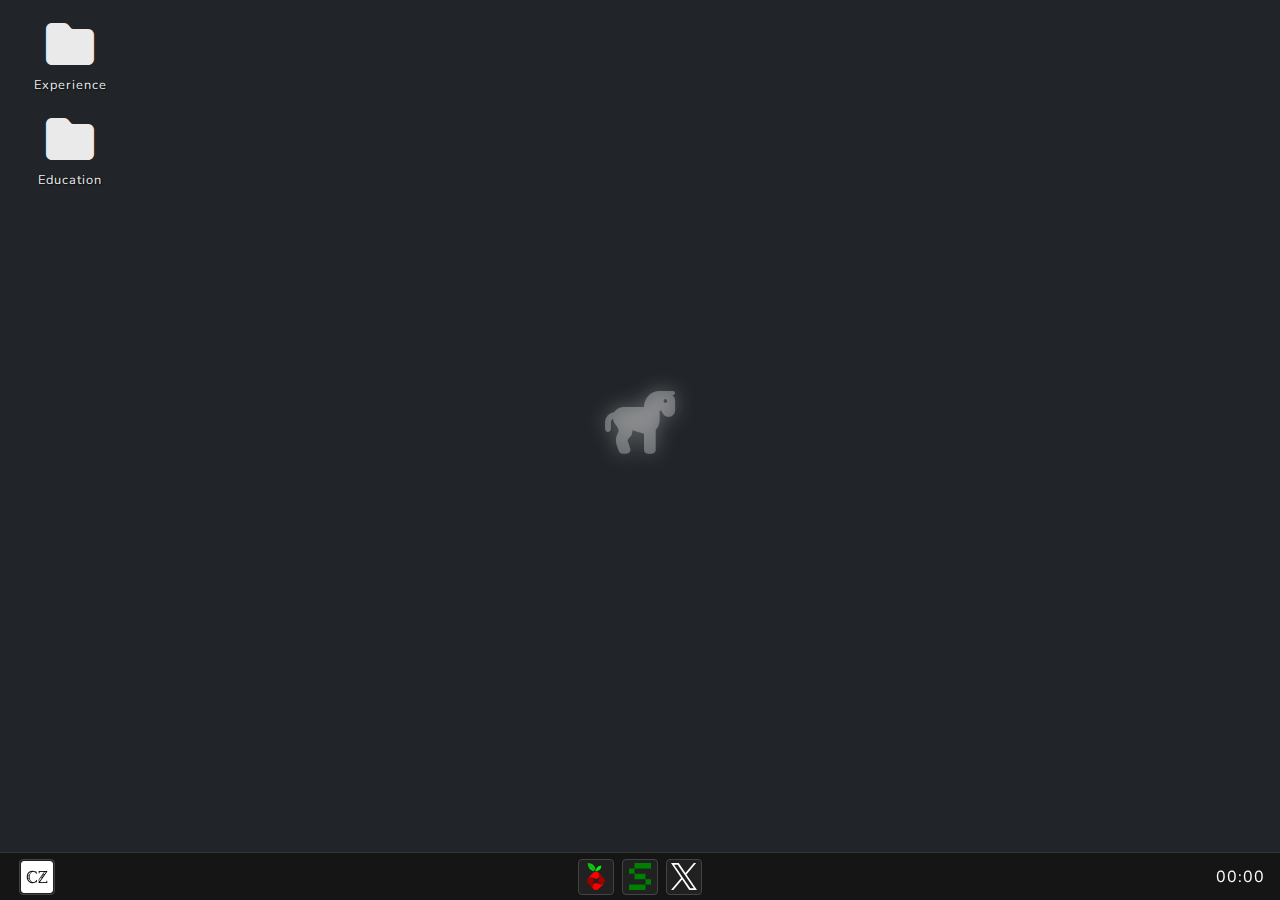
<file: cyber.html>
<!DOCTYPE html>
<html lang="en">
    <head>
        <meta charset="utf-8"/>
        <meta name="viewport" content="width=device-width, initial-scale=1, shrink-to-fit=no, maximum-scale=1.0, user-scalable=no" />
        <meta name="description" content="Charles Zhao | Cybersecurity" />

        <title>HAKERMANE</title>

        <link rel="apple-touch-icon" sizes="180x180" href="/apple-touch-icon.png">
        <link rel="icon" type="image/png" sizes="32x32" href="/favicon-32x32.png">
        <link rel="icon" type="image/png" sizes="16x16" href="/favicon-16x16.png">
        <link rel="manifest" href="/site.webmanifest">

        <link rel="stylesheet" href="https://cdnjs.cloudflare.com/ajax/libs/font-awesome/6.4.2/css/all.min.css">

        <link href="https://fonts.googleapis.com/css?family=Varela+Round|Nunito:400,700&display=swap" rel="stylesheet" />


        <link href="css/styles.css" rel="stylesheet">
        <link href="css/custom.css" rel="stylesheet">
    </head>
   
    <body class="cyber"> 
        <h1 class="visually-hidden">Charles Zhao | Information Technology, Networking, and Cybersecurity Projects Portfolio</h1>
        <main class="desktop-env">
            <div class="desktop-wallpaper">
                <i class="fa-solid fa-horse"></i>
            </div>
            <div class="icon-layer">
                <div class = "desktop-icon" onclick="toggleWindow('exp-window')">
                    <i class ="fa-solid fa-folder fa-3x"></i>
                    <span>Experience</span>
                </div>

                <div class = "desktop-icon" onclick="toggleWindow('edu-window')">
                    <i class="fa-solid fa-folder fa-3x"></i>
                    <span>Education</span>
                </div>
            </div>

            <div id="exp-window" class="window-popup" style="display: none;">
                <div class="window-header">
                    <div class="window-left">
                        <i class="fa-solid fa-folder"></i>
                        <span>Experience</span>
                    </div>
                    <button onclick="toggleWindow('exp-window')">x</button>
                </div>
                <div class="window-body folder-view">
                    <a href="assets/zcharles-resume.pdf" target="_blank" class="file-link">
                        <div class="file-wrapper">
                            <i class="fa-solid fa-file"></i>
                            <span>Resume</span>
                        </div>
                    </a>
                </div>
            </div>

            <div id="edu-window" class="window-popup" style="display: none;">
                <div class="window-header">
                    <div class="window-left">
                        <i class="fa-solid fa-folder"></i>
                        <span>Education</span>
                    </div>
                    <button onclick="toggleWindow('edu-window')">x</button>
                </div>
                <div class="window-body folder-view">
                    <a href="assets/bachelors-diploma.pdf" target="_blank" class="file-link">
                        <div class="file-wrapper">
                            <i class="fa-solid fa-file"></i>
                            <span>B.S. '24</span>
                        </div>
                    </a>

                    <a href="assets/masters-diploma.pdf" target="_blank" class="file-link">
                        <div class="file-wrapper">
                            <i class="fa-solid fa-file"></i>
                            <span>M.Eng. '25</span>
                        </div>
                    </a>

                    <a href="assets/zcharles-official-transcript.pdf" target="_blank" class="file-link">
                        <div class="file-wrapper">
                            <i class="fa-solid fa-file"></i>
                            <span>Transcript</span>
                        </div>
                    </a>
                </div>
            </div>

            <div id="start-menu" class="start-menu-popup" style="display: none;">
                    <div class="start-menu-links">
                        <a href="index.html" class="menu-item">
                            <i class="fa-solid fa-house"></i> Return to Home Page 
                        </a>
                    </div>
            </div>

            <div id="cybertwit-window" class="window-popup" style="display: none;">
                <div class="window-header">
                    <div class="header-left">
                        <img src="/assets/img/x.png" class="header-icon">
                        <span>Daily Cybersecurity News</span>
                    </div>
                    <button onclick="toggleWindow('cybertwit-window')">x</button>
                </div>
                <div class="window-body">
                    <img src="/assets/svg/xwhite.svg" alt="CyberTwitDaily" class="cybertwit-preview">
        
                    <p class="project-desc">
                        An X feed aggregating the latest cybersecurity news, research, and exploits from top infosec sources.
                    </p>
        
                    <div class="project-links">
                        <a href="https://x.com/CyberTwitDaily" target="_blank" class="github-link">
                            <img src="/assets/img/x.png" alt="X">
                            <span>CyberTwitDaily</span>
                        </a>
                    </div>

                </div>
            </div>

            <div id="pi-hole-window" class="window-popup" style="display: none;">
                <div class="window-header">
                    <div class="header-left">
                        <img src="/assets/svg/pi-hole.svg" class="header-icon">
                        <span>Pi-hole Network Adblocker</span>
                    </div>
                    <button onclick="toggleWindow('pi-hole-window')">x</button>
                </div>
                <div class="window-body">
                    <img src="assets/img/pi-hole-shark-invis.webp" alt="Pi-hole Project" class="project-preview">
        
                    <p class="project-desc">
                        A DNS sinkhole configured on a Raspberry Pi to block and monitor DNS traffic.
                    </p>
        
                    <div class="project-links">
                        <a href="https://github.com/ChamberZ1/pihole-network-adblocker" target="_blank" class="github-link">
                            GitHub
                        </a>
                    </div>

                </div>
            </div>

            <div id="sliver-window" class="window-popup" style="display: none;">
                <div class="window-header">
                    <div class="header-left">
                        <img src="/assets/svg/s.svg" class="header-icon">
                        <span>Sliver C2</span>
                    </div>
                    <button onclick="toggleWindow('sliver-window')">x</button>
                </div>
                <div class="window-body">
                    <img src="assets/img/sliver.webp" alt="Sliver C2 Framework" class="project-preview">
        
                    <p class="project-desc">
                        A custom C++ stager built to deliver a Sliver C2 implant while evading Microsoft Defender Antivirus.
                    </p>
                    
                    <div class="project-links">
                        <a href="https://github.com/ChamberZ1/sliver" target="_blank" class="github-link">
                            GitHub
                        </a>
                    </div>
                </div>
            </div>

            <nav class="taskbar">
                <div class="start-btn app-icon-container" onclick="toggleWindow('start-menu')">
                    <img src="favicon-32x32.png" alt="Start" class="app-img">                
                </div>
                
                <div class="taskbar-apps">
                    <div class="app-icon-container" title="Pi-hole" onclick="toggleWindow('pi-hole-window')">
                        <img src="/assets/svg/pi-hole.svg" class="app-icon" title="Pi-hole">
                    </div>
                    <div class="app-icon-container" title="AV-Evasion" onclick="toggleWindow('sliver-window')">
                        <img src="/assets/svg/s.svg" class="app-icon" title="AV-Evasion">
                    </div>
                    <div class="app-icon-container" title="CyberTwit" onclick="toggleWindow('cybertwit-window')">
                        <img src="/assets/svg/xwhite.svg" class="app-icon" title="CyberTwit">
                    </div>
                </div>

                <div class="taskbar-time" id="real-time">00:00</div>
            </nav>
        </main>
        <script src="js/scripts.js"></script>
    </body>
</html>
</file>
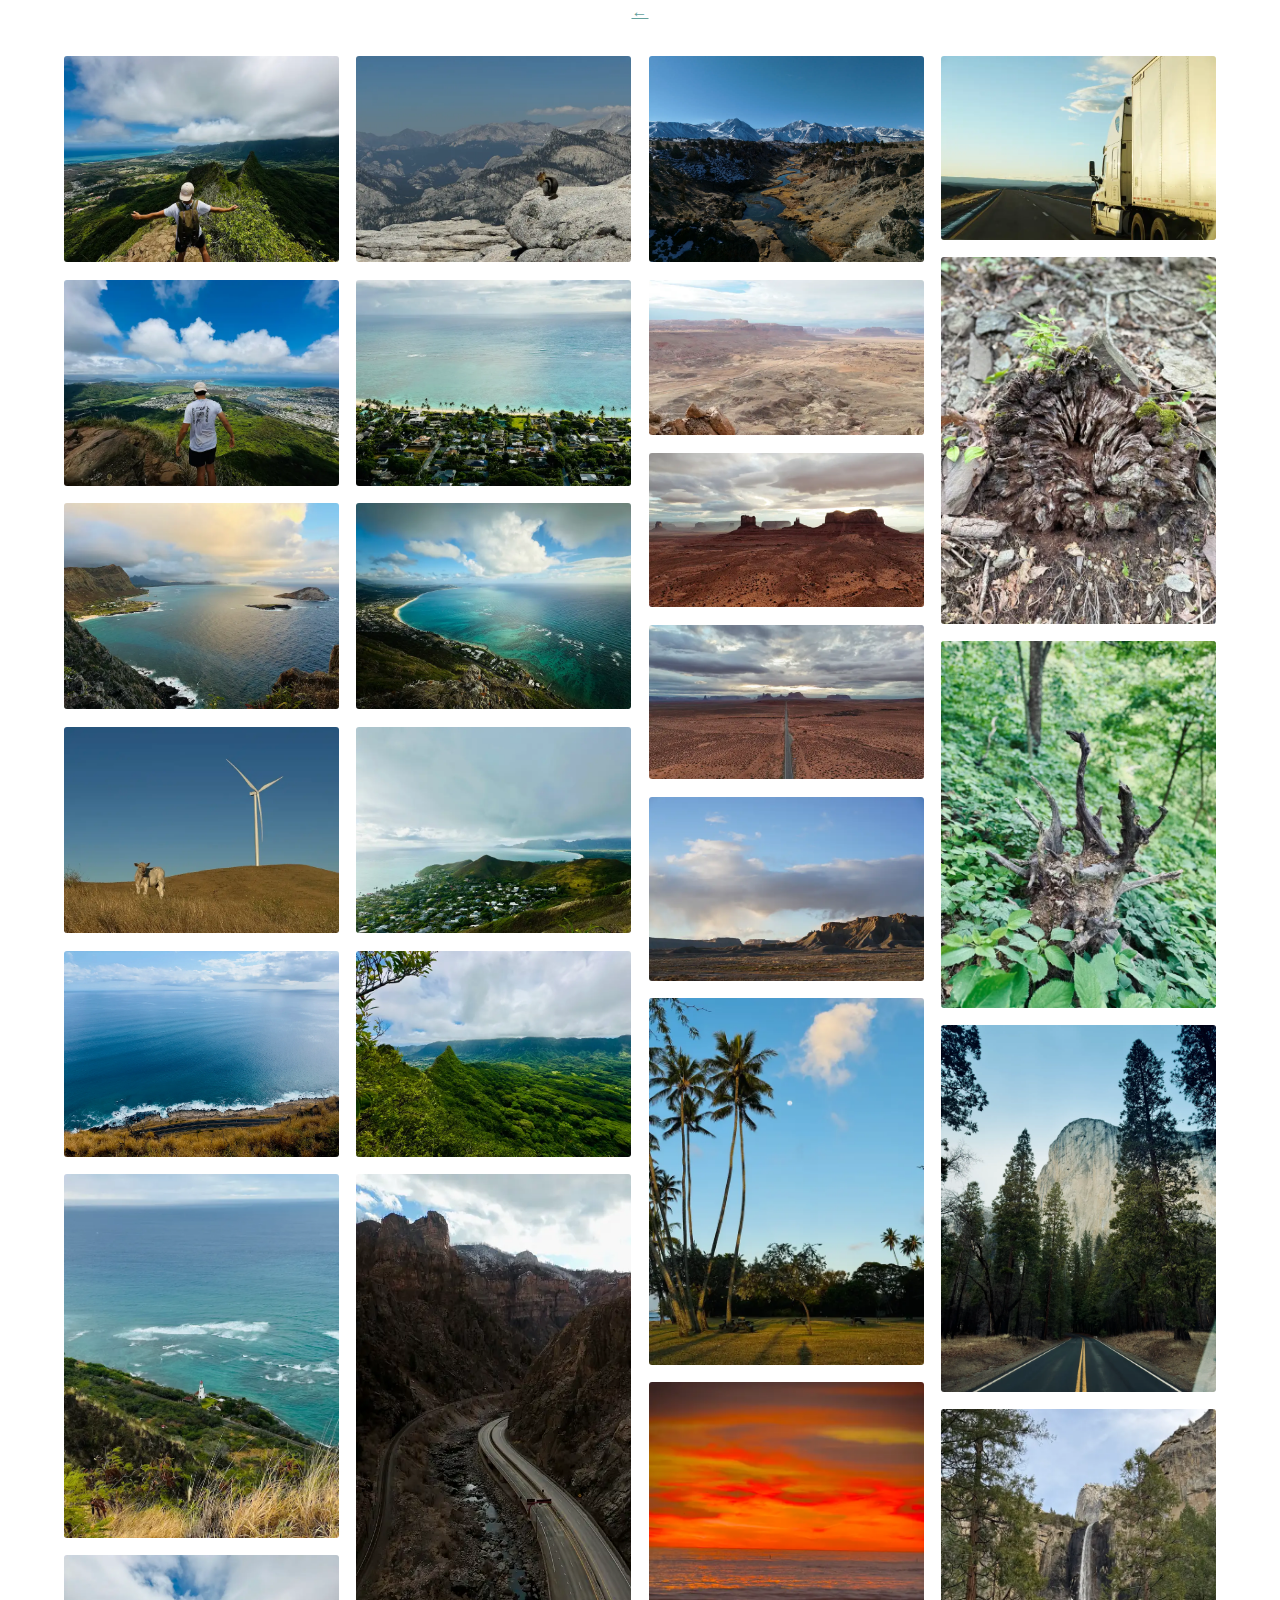
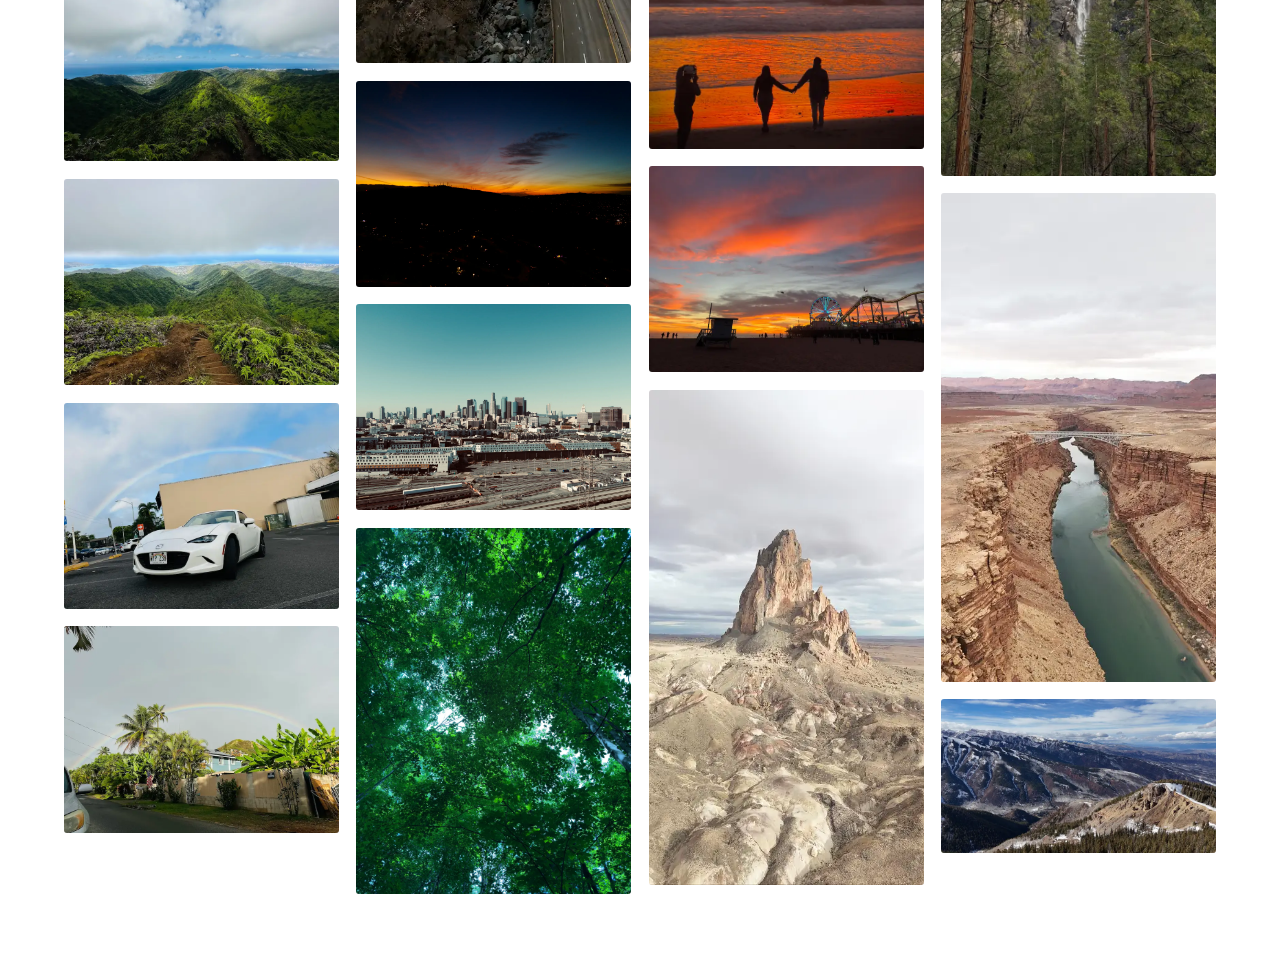
<file: photography.html>
<!DOCTYPE html>
<html lang="en">
    <head>
        <meta charset="utf-8" />
        <meta name="viewport" content="width=device-width, initial-scale=1, shrink-to-fit=no" />
        <meta name="description" content="Charles Zhao | Photo Gallery" />
        <title>CHEESE</title>

        <meta property="og:title" content="Photography | Charles Zhao" />
        <meta property="og:description" content="Photo gallery by Charles Zhao" />
        <meta property="og:type" content="website" />
        <meta property="og:url" content="https://zcharles.com/photography" />
        <meta property="og:image" content="https://zcharles.com/android-chrome-512x512.png" />
        <link rel="canonical" href="https://zcharles.com/photography" />

        <meta http-equiv="Content-Security-Policy" content="default-src 'none'; style-src 'self' https://fonts.googleapis.com; script-src 'self'; img-src 'self'; font-src https://fonts.gstatic.com; manifest-src 'self'; base-uri 'self'; form-action 'none'; frame-ancestors 'none';">

        <link rel="apple-touch-icon" sizes="180x180" href="/apple-touch-icon.png">
        <link rel="icon" type="image/png" sizes="32x32" href="/favicon-32x32.png">
        <link rel="icon" type="image/png" sizes="16x16" href="/favicon-16x16.png">
        <link rel="manifest" href="/site.webmanifest">

        <link href="https://fonts.googleapis.com/css2?family=Varela+Round&family=Nunito:wght@400;700&display=swap" rel="stylesheet" />
        <link href="css/styles.css" rel="stylesheet">
        <link href="css/custom.css" rel="stylesheet">
    </head>

    <body class="photography">
        <h1 class="visually-hidden">Charles Zhao | Photo Gallery</h1>
        <a href="index.html" class="back-btn" aria-label="Back to home">&#8592;</a>
        <main>
            <div class="wrapper">
                <div class="masonry-grid">
                    <div class="masonry-item">
                        <img src="assets/img/three-peaks-view-800px.webp"
                            data-full="assets/img/three-peaks-view-2000px.webp"
                            alt="Mt. Olomana Trail (Three Peaks)">
                    </div>
                    <div class="masonry-item">
                        <img src="assets/img/mt-olomana-trail-view-800px.webp"
                            data-full="assets/img/mt-olomana-trail-view-2000px.webp"
                            alt="Mt. Olomana Trail (Three Peaks)">
                    </div>
                    <div class="masonry-item">
                        <img src="assets/img/cliff-sea-800px.webp"
                            data-full="assets/img/cliff-sea-2000px.webp"
                            alt="Makapu'u Lighthouse View">
                    </div>
                    <div class="masonry-item">
                        <img src="assets/img/cow-in-field-800px.webp"
                            data-full="assets/img/cow-in-field-2000px.webp"
                            alt="Livermore Cow">
                    </div>
                    <div class="masonry-item">
                        <img src="assets/img/hw-sea-view-800px.webp"
                            data-full="assets/img/hw-sea-view-2000px.webp"
                            alt="From Pink Pillbox"
                            loading="lazy">
                    </div>
                    <div class="masonry-item">
                        <img src="assets/img/lh-sea-800px.webp"
                            data-full="assets/img/lh-sea-2000px.webp"
                            alt="From Diamondhead"
                            loading="lazy">
                    </div>
                    <div class="masonry-item">
                        <img src="assets/img/mtn-ridges1-800px.webp"
                            data-full="assets/img/mtn-ridges1-2000px.webp"
                            alt="Wiliwilinui Ridge"
                            loading="lazy">
                    </div>
                    <div class="masonry-item">
                        <img src="assets/img/mtn-ridges-w-stair-800px.webp"
                            data-full="assets/img/mtn-ridges-w-stair-2000px.webp"
                            alt="Wiliwilinui Ridge with Stairway"
                            loading="lazy">
                    </div>
                    <div class="masonry-item">
                        <img src="assets/img/rb-car-800px.webp"
                            data-full="assets/img/rb-car-2000px.webp"
                            alt="Car Under Rainbow"
                            loading="lazy">
                    </div>
                    <div class="masonry-item">
                        <img src="assets/img/rb-over-haus-800px.webp"
                            data-full="assets/img/rb-over-haus-2000px.webp"
                            alt="House Under Rainbow"
                            loading="lazy">
                    </div>
                    <div class="masonry-item">
                        <img src="assets/img/squir-in-yose-800px.webp"
                            data-full="assets/img/squir-in-yose-2000px.webp"
                            alt="Squirrel in Yosemite"
                            loading="lazy">
                    </div>
                    <div class="masonry-item">
                        <img src="assets/img/view-haus-sea-800px.webp"
                            data-full="assets/img/view-haus-sea-2000px.webp"
                            alt="Lanikai Pillbox View"
                            loading="lazy">
                    </div>
                    <div class="masonry-item">
                        <img src="assets/img/water-800px.webp"
                            data-full="assets/img/water-2000px.webp"
                            alt="Waimanalo Beach"
                            loading="lazy">
                    </div>
                    <div class="masonry-item">
                        <img src="assets/img/hi-hill-sea-800px.webp"
                            data-full="assets/img/hi-hill-sea-2000px.webp"
                            alt="A Pillbox Trail View"
                            loading="lazy">
                    </div>
                    <div class="masonry-item">
                        <img src="assets/img/hi-mtn-rdges-800px.webp"
                            data-full="assets/img/hi-mtn-rdges-2000px.webp"
                            alt="Three Peaks"
                            loading="lazy">
                    </div>
                    <div class="masonry-item">
                        <img src="assets/img/glenwood-canyon-800px.webp"
                            data-full="assets/img/glenwood-canyon-2000px.webp"
                            alt="Glenwood Canyon"
                            loading="lazy">
                    </div>
                    <div class="masonry-item">
                        <img src="assets/img/dusk-mtn-darker-800px.webp"
                            data-full="assets/img/dusk-mtn-darker-2000px.webp"
                            alt="Dusk and Mountain Silhouette"
                            loading="lazy">
                    </div>
                    <div class="masonry-item">
                        <img src="assets/img/LA-800px.webp"
                            data-full="assets/img/LA-2000px.webp"
                            alt="Los Angeles"
                            loading="lazy">
                    </div>
                    <div class="masonry-item">
                        <img src="assets/img/leaves-800px.webp"
                            data-full="assets/img/leaves-2000px.webp"
                            alt="Tree Leaves"
                            loading="lazy">
                    </div>
                    <div class="masonry-item">
                        <img src="assets/img/ml-hot-springs-800px.webp"
                            data-full="assets/img/ml-hot-springs-2000px.webp"
                            alt="Mammoth Lakes Hot Springs"
                            loading="lazy">
                    </div>
                    <div class="masonry-item">
                        <img src="assets/img/mnmt-vlly-entry-rd-800px.webp"
                            data-full="assets/img/mnmt-vlly-entry-rd-2000px.webp"
                            alt="Aerial View of a Road into Monument Valley"
                            loading="lazy">
                    </div>
                    <div class="masonry-item">
                        <img src="assets/img/monument-valley-800px.webp"
                            data-full="assets/img/monument-valley-2000px.webp"
                            alt="Monument Valley Outside View"
                            loading="lazy">
                    </div>
                    <div class="masonry-item">
                        <img src="assets/img/monument-valley-w-road-800px.webp"
                            data-full="assets/img/monument-valley-w-road-2000px.webp"
                            alt="Monument Valley with Road Down the Middle"
                            loading="lazy">
                    </div>
                    <div class="masonry-item">
                        <img src="assets/img/mtns-open-rd-800px.webp"
                            data-full="assets/img/mtns-open-rd-2000px.webp"
                            alt="Photo of Rock Formations Side of Highway"
                            loading="lazy">
                    </div>
                    <div class="masonry-item">
                        <img src="assets/img/palm-tree-800px.webp"
                            data-full="assets/img/palm-tree-2000px.webp"
                            alt="Palm Trees and Moon"
                            loading="lazy">
                    </div>
                    <div class="masonry-item">
                        <img src="assets/img/photgrapher-of-photographer-800px.webp"
                            data-full="assets/img/photgrapher-of-photographer-2000px.webp"
                            alt="Photo of Photographer Taking a Photo"
                            loading="lazy">
                    </div>
                    <div class="masonry-item">
                        <img src="assets/img/santa-monica-pier-800px.webp"
                            data-full="assets/img/santa-monica-pier-2000px.webp"
                            alt="Santa Monica Pier Sunset"
                            loading="lazy">
                    </div>
                    <div class="masonry-item">
                        <img src="assets/img/stone-tower-800px.webp"
                            data-full="assets/img/stone-tower-2000px.webp"
                            alt="Stone Formation"
                            loading="lazy">
                    </div>
                    <div class="masonry-item">
                        <img src="assets/img/truck-800px.webp"
                            data-full="assets/img/truck-og.webp"
                            alt="Truck"
                            loading="lazy">
                    </div>
                    <div class="masonry-item">
                        <img src="assets/img/weird-wood-800px.webp"
                            data-full="assets/img/weird-wood-2000px.webp"
                            alt="Interesting Wood"
                            loading="lazy">
                    </div>
                    <div class="masonry-item">
                        <img src="assets/img/weird-wood-2-800px.webp"
                            data-full="assets/img/weird-wood-2-2000px.webp"
                            alt="Interesting Wood (2)"
                            loading="lazy">
                    </div>
                    <div class="masonry-item">
                        <img src="assets/img/yose-view-in-car-800px.webp"
                            data-full="assets/img/yose-view-in-car-2000px.webp"
                            alt="Yosemite Picture Taken From Car"
                            loading="lazy">
                    </div>
                    <div class="masonry-item">
                        <img src="assets/img/yose-waterfall-trees-800px.webp"
                            data-full="assets/img/yose-waterfall-trees-2000px.webp"
                            alt="Yosemite Waterfall"
                            loading="lazy">
                    </div>
                    <div class="masonry-item">
                        <img src="assets/img/bridge-800px.webp"
                            data-full="assets/img/bridge-2000px.webp"
                            alt="Navajo Bridge"
                            loading="lazy">
                    </div>
                    <div class="masonry-item">
                        <img src="assets/img/aspen-800px.webp"
                            data-full="assets/img/aspen-og.webp"
                            alt="Aspen Mountains"
                            loading="lazy">
                    </div>
                    </div>
            </div>
        </main>

        <div id="photoModal" class="modal-overlay">
            <button type="button" class="prev-button" id="modalPrevBtn" aria-label="Previous image">&#10094;</button>
            <button type="button" class="next-button" id="modalNextBtn" aria-label="Next image">&#10095;</button>

            <img class="modal-content" id="fullImage" alt="Expanded photograph">
        </div>


        <footer class="footer">Copyright &copy; Charles Zhao 2026</footer>

        <script src="js/scripts.js"></script>
    </body>
</html>
</file>
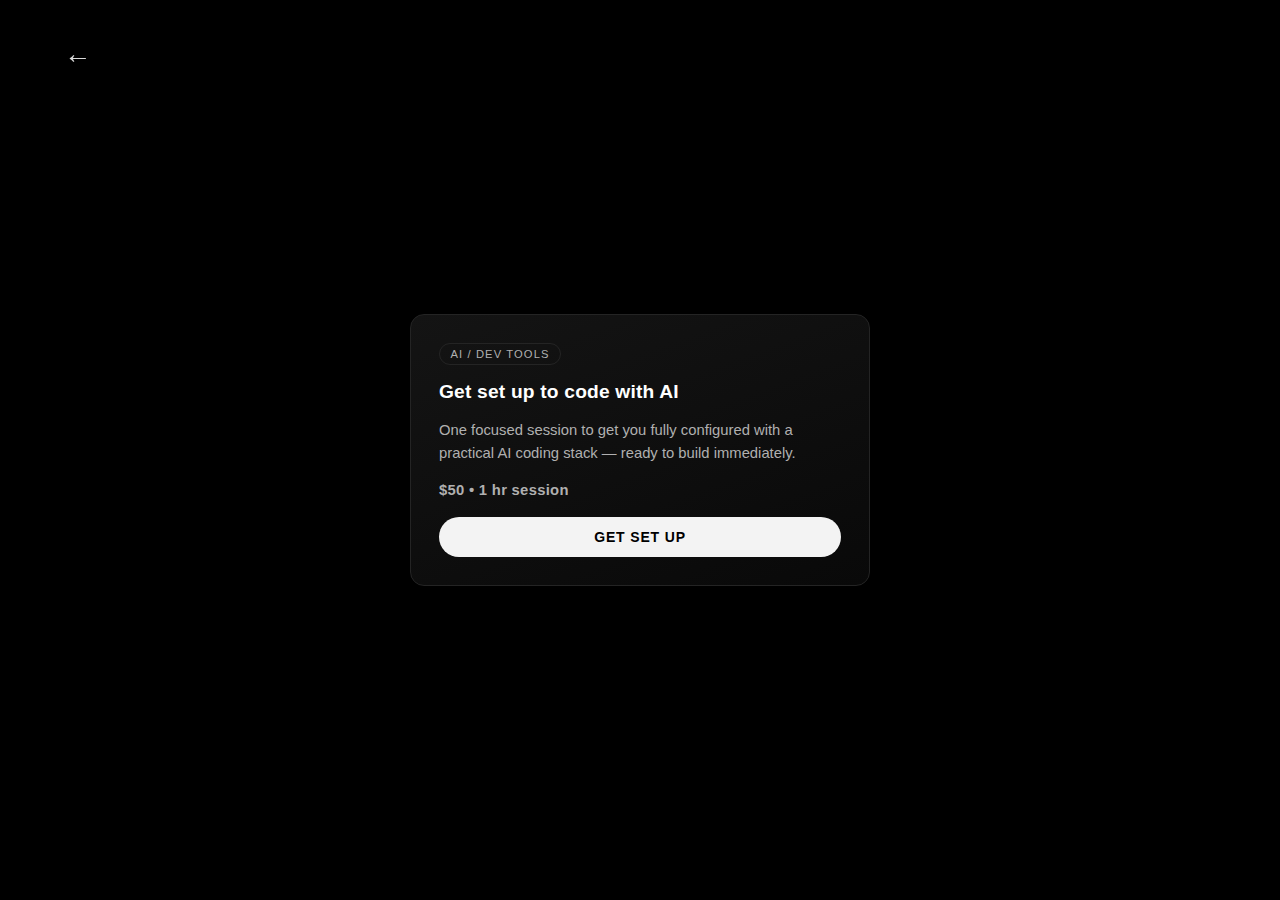
<file: services.html>
<!DOCTYPE html>
<html lang="en">
    <head>
        <meta charset="utf-8" />
        <meta name="viewport" content="width=device-width, initial-scale=1" />
        <meta name="description" content="Services | Charles Zhao" />
        <title>Services | Charles Zhao</title>

        <meta property="og:title" content="Services | Charles Zhao" />
        <meta property="og:description" content="Services by Charles Zhao" />
        <meta property="og:type" content="website" />
        <meta property="og:url" content="https://zcharles.com/services" />
        <meta property="og:image" content="https://zcharles.com/android-chrome-512x512.png" />
        <link rel="canonical" href="https://zcharles.com/services" />

        <meta http-equiv="Content-Security-Policy" content="default-src 'none'; style-src 'self'; img-src 'self'; manifest-src 'self'; base-uri 'self'; form-action 'none'; frame-ancestors 'none';">

        <link rel="apple-touch-icon" sizes="180x180" href="/apple-touch-icon.png">
        <link rel="icon" type="image/png" sizes="32x32" href="/favicon-32x32.png">
        <link rel="icon" type="image/png" sizes="16x16" href="/favicon-16x16.png">
        <link rel="manifest" href="/site.webmanifest">
        <link rel="stylesheet" href="css/services.css">
    </head>
    <body>
        <h1 class="visually-hidden">Charles Zhao | Services</h1>
        <a href="index.html" class="back-btn" aria-label="Back to home">&#8592;</a>

<main id="services-landing">
            <div class="services-shell">
<section class="services-grid" aria-label="Available services">
                    <article class="service-card">
                        <span class="service-tag">AI / Dev Tools</span>
                        <h2>Get set up to code with AI</h2>
                        <p>One focused session to get you fully configured with a practical AI coding stack — ready to build immediately.</p>
                        <p class="service-meta">$50 &bull; 1 hr session</p>
                        <a class="book-now" href="https://calendly.com/meet-zcharles/1-hour-session" target="_blank" rel="noopener noreferrer">Get Set Up</a>
                    </article>
                </section>
            </div>
        </main>
    </body>
</html>
</file>
<file: css/custom.css>
.visually-hidden {
  position: absolute;
  width: 1px;
  height: 1px;
  padding: 0;
  margin: -1px;
  overflow: hidden;
  clip: rect(0, 0, 0, 0);
  white-space: nowrap;
  border: 0;
}

body {
  min-height: 100vh;
  text-align: center;
  background-color: #000;
  color: #FFFFFF;
}

h1 {
    font-family: var(--bs-body-font-family);
    font-size: 1px;
    color: transparent;
}

/* =========================
   Centered page content
   ========================= */

.page-center {
  min-height: 100vh;
  display: flex;
  flex-direction: column;
  justify-content: center;
  align-items: center;
}

p {
  font-size: 1.25rem;
}

/* Force the top section (Masthead) to be a full screen */
header.masthead {
    min-height: 100vh !important;
    display: flex !important;
    flex-direction: column;
    justify-content: center; /* Centers the Cyber/Gallery buttons vertically */
}

.about-section {
    min-height: 100vh !important;  /* Force the About section to be its own full screen */
    display: flex !important;
    flex-direction: column;
    justify-content: center; /* Centers the About text vertically */
    padding-top: 0 !important; /* Removes any useless spacing */
    padding-bottom: 0 !important;
}

/* ===========================================
   Navbar overrides on default/large screens
   =========================================== */

/* Navbar link base color */
#mainNav .navbar-nav .nav-link {
  color: rgba(255, 255, 255, 0.85) !important;
}

/* Hover AND Active State */
#mainNav .navbar-nav .nav-link:hover,
#mainNav .navbar-nav .nav-link.active {
  color: rgba(255, 255, 255, 0.95) !important;
}
   

/* Make the teal underline/border on the active link white */
#mainNav.navbar-shrink .nav-link.active {
border-bottom: 0.25rem solid rgba(255,255,255,0.85) !important;
}

/* fixed button size */
.btn-fixed {
  min-width: 160px;   
}


/* Override masthead background */
.masthead {
  background: none !important;
  background-color: #000;
}


/* Frosted white glass navbar */
#mainNav.navbar-shrink {
  background-color: rgba(255, 255, 255, 0.12) !important;
  backdrop-filter: blur(12px);
  -webkit-backdrop-filter: blur(12px);

  border-bottom: 1px solid rgba(255, 255, 255, 0.25);
}

/* Override name color in navbar */
#mainNav .navbar-brand,
#mainNav .navbar-brand:hover,
#mainNav .navbar-brand:focus {
  color: rgba(255, 255, 255, 0.85) !important;
}

/* Reduce the overall height of the navbar */
#mainNav {
    padding-top: 0.5rem !important;    
    padding-bottom: 0.5rem !important;
}

/* Make my name smaller */
#mainNav .navbar-brand {
    font-size: 1rem !important;        
}

/* Make the links smaller */
#mainNav .nav-link {
    font-size: 0.8rem !important;      /* Smaller font for a cleaner look */
    padding: 0.5rem 1rem !important;   /* Reduces space between links */
}

@media (max-width: 991.98px) { 
    
    #mainNav {
        background-color: rgba(0, 0, 0, 0.8) !important; /* Translucent black */
        backdrop-filter: blur(12px); /* Adds a modern 'glass' effect */
    }
    
    /* Change the 'Menu' button border and text color. Menu button only shows up on smaller screens */
    #mainNav .navbar-toggler {
        color: #ffffff !important; /* Changes 'Menu' text to white */
        border-color: rgba(255, 255, 255, 0.5) !important; /* Changes border to faded white */
        font-size: 0.8rem; /* Adjust hambugga button size */
    }

    #mainNav .navbar-toggler-icon {
    /* Overrides the default teal hambergur icon with a white version */
        filter: invert(1) grayscale(100%) brightness(200%);
    }
    

    /* Keep the dropdown menu transparent as well */
    #mainNav .navbar-collapse {
        background-color: transparent !important;
        border: none !important;
    }

    /* Change link colors to white so they show up on the dark background */
    #mainNav .nav-link {
        color: rgba(255, 255, 255, 0.8) !important;
        padding: 1rem 0; /* Adds a bit of vertical space for thumb-tapping */
    }

    /* Show translucent background when the menu is toggled open */
    #mainNav:has(.navbar-collapse.show),
    #mainNav:has(.navbar-toggler:not(.collapsed)) {
        background-color: rgba(0, 0, 0, 0.8) !important;
        backdrop-filter: blur(12px);
    }

    /* Frosted white glass navbar */
    #mainNav.navbar-shrink {
        background-color: rgba(0, 0, 0, 0.8) !important;
        backdrop-filter: blur(12px);
        -webkit-backdrop-filter: blur(12px);

        border-bottom: 1px solid rgba(255, 255, 255, 0.25);
    }

    /* remove the underline/border on the active link for mobile */
    #mainNav.navbar-shrink .nav-link.active {
        border-bottom: none !important;
    }
    
}


/* =========================
   About Me Section
   ========================= */

.about-section p {
    width: 85%;
    max-width: 660px;
    margin-left: auto;
    margin-right: auto;
    font-size: 0.9rem;
}

footer.footer {
    font-size: 0.7rem !important; 
    padding-top: 1rem !important; 
    padding-bottom: 1rem !important;
}


/* ================================================================
   Styles for Photography.html
   ================================================================ */

body.photography {
  background-color: #FFFFFF;
}

body.photography .wrapper {
    min-height: 100vh;
    width: 90%;
    max-width: 1200px;
    margin: 0 auto;
    padding: 2rem 0;
}

body.photography .masonry-grid {
    column-count: 4;
    column-gap: 1.1rem;
}

@media (max-width: 1024px) {
    body.photography .masonry-grid {
        column-count: 3;
    }
}

@media (max-width: 820px) {
    body.photography .masonry-grid {
        column-count: 2;
    }
}

@media (max-width: 480px) {
    body.photography .masonry-grid {
        column-count: 1;
    }
}

body.photography .masonry-item {
    display: block;
    width: 100%;
    margin-bottom: 1.1rem; 
    break-inside: avoid; 
}

body.photography .masonry-item img {
    width: 100%;
    height: auto;
    border-radius: 3px;
    display: block;
    cursor: pointer; 
    transition: transform 0.3s ease, filter 0.3s ease; 
}

body.photography .masonry-item img:hover {
    transform: scale(1.02); 
    filter: brightness(1.1); 
}

.modal-overlay {
  display: none; 
  position: fixed;
  z-index: 9999; 
  left: 0;
  top: 0;
  width: 100%;
  height: 100%;
  background-color: rgba(0,0,0,0.9);
  justify-content: center;
  align-items: center;
  cursor: default;
}

.modal-content{
  object-fit: contain;
  width: auto;
  height: auto;
  max-width: 80vw;
  max-height: 90vh;
  cursor: zoom-in;

  transition: transform 0.1s ease-out;
  display: block;
}

.modal-content.is-zoomed {
    transform: scale(3);
    cursor: zoom-out;      
}

.prev-button, .next-button {
  position: fixed;
  top: 50%;
  transform: translateY(-50%);

  width: 8vw;

  display: flex;
  justify-content: center;
  align-items: center;

  background: none;
  color: rgba(200, 200, 200, 0.2);
  border: none;

  font-size: clamp(10px, 1.75vw, 60px);

  padding: 1rem;
  cursor: pointer;
  z-index: 10000;
}


.prev-button { left: 1vw; }
.next-button { right: 1vw; }

.prev-button:hover, .next-button:hover {
  color: #FFFFFF;
  transform: translateY(-50%) scale(1.1);
}

@media (max-width: 768px) {
  .prev-button, .next-button {
    display: none !important;
  }

  .modal-content {
      max-width: 100vw;
  }

  .modal-content.is-zoomed {
        transform: none !important;
        cursor: default;
    }
}

/* ================================================================
   Styles for cyber.html
   ================================================================ */

html.cyber, body.cyber {
    overflow: hidden;
    position: fixed;
}

.desktop-env {
    width: 100vw;
    height: 100vh;    
    background: #212529;
    position: relative;
    overflow: hidden; 
    margin: 0;
    display: block;
}

.desktop-wallpaper {
    position: absolute;
    top: 0;
    left: 0;
    width: 100%;
    height: 100%;
    display: flex;
    justify-content: center;
    align-items: center;
    z-index: 0;
    pointer-events: none; 
    user-select: none;  
    padding-bottom: 53px;

    color: rgba(255, 255, 255, 0.07); 
    
    }

.desktop-wallpaper i {
    font-size: 3.9rem; 
    color: rgba(255, 255, 255, 0.3); /* Very faint white/grey */
    filter: drop-shadow(0 0 10px rgba(255, 255, 255, 0.9));
}

.icon-layer {
    position: absolute;
    top: 20px;
    left: 20px;
    display: grid;
    grid-template-columns: repeat(auto-fill, 100px);
    grid-gap: 20px;
    z-index: 1; 
    bottom: 70px;
    align-content: start;
}

.desktop-icon {
    display: flex;
    flex-direction: column;
    align-items: center;
    text-align: center;
    color: rgba(255, 255, 255, 0.93);
    cursor: pointer;
    width: 100px;
}

.desktop-icon i, .desktop-icon img {
    margin-bottom: 8px;
}

.desktop-icon span {
    font-size: 0.8rem;
    text-shadow: 1px 1px 2px rgba(0,0,0,0.8);
}

.taskbar {
    position: fixed;
    bottom: 0;
    left: 0;
    width: 100%;
    height: 48px;
    background: rgba(20, 20, 20, 0.9); 
    border-top: 1px solid #333;
    display: flex;
    align-items: center;
    padding: 0 15px;
    z-index: 1000; 
    justify-content: space-between;
}

.taskbar-apps {
    position: absolute; 
    left: 50%;          
    transform: translateX(-50%); 
    display: flex;
    align-items: center;
}

.app-icon-container {
    width: 36px;
    height: 36px;
    border: 1px solid #444; 
    border-radius: 4px;      
    display: flex;
    align-items: center;
    justify-content: center;
    overflow: hidden;        
    background: rgba(255, 255, 255, 0.05); 
    margin: 0 4px;
    cursor: pointer;
    transition: all 0.2s ease;
}

.app-icon {
    max-width: 80%;  /* Keeps the image from touching the border */
    max-height: 80%;
    object-fit: contain; /* Keeps the image from stretching/squishing */
}

.app-icon-container:hover {
    border-color: rgba(255, 255, 255, 0.5); 
    box-shadow: 0 0 10px rgba(255, 255, 255, 0.1);
    background: rgba(255, 255, 255, 0.1);
}

.app-icon-container.active{
    background: rgba(255, 255, 255, 0.5) !important;
    border-bottom: none !important;
    position: relative;
}


.window-popup {
    display: none;

    flex-direction: column; /* This stacks header on top of body */
    min-width: 350px;
    position: fixed; /* Fixes it to the screen */
    top: 50%;
    left: 50%;
    transform: translate(-50%, -50%); /* Perfectly centers it */
    width: 400px;
    max-width: 90vw;
    background: rgba(25, 25, 25, 0.95);
    border: 1px solid rgba(255, 255, 255, 0.2);
    box-shadow: 0 10px 30px rgba(0, 0, 0, 0.5);
    border-radius: 8px;
    z-index: 1101;
    backdrop-filter: blur(15px);
    overflow: hidden;
    color: white;
    font-family: 'Segoe UI', Tahoma, Geneva, Verdana, sans-serif;

    animation: fadeIn 0.2s ease-out;
}

@keyframes fadeIn {
    from { opacity: 0; transform: translate(-50%, -48%); }
    to { opacity: 1; transform: translate(-50%, -50%); }
}

.window-header {
    background: #1a1a1a;
    padding: 10px;
    display: flex;
    justify-content: space-between;
    align-items: center;
    border-bottom: 1px solid #444;
}

.header-left {
    display: flex;
    align-items: center;
    gap: 10px;          
}

.window-header button {
    background: none;
    border: none;
    color: #fff;
    font-family: Arial, sans-serif;
    font-size: 18px;
    cursor: pointer;
    padding: 0;
    line-height: 1;
    transition: color 0.2s;
}

.window-header button:hover {
    color: #ffffff; 
    text-shadow: 0 0 5px rgba(255, 255, 255, 0.5);
}

.header-icon {
    width: 16px; 
    height: 16px;
    object-fit: contain;
}

.window-body {
    padding: 20px;
    display: flex;
    flex-direction: column;
    gap: 12px;
    max-width: 90%;
    margin: 0 auto;
}

.window-body.folder-view {
    justify-content: center;
    flex-direction: row;
}

.file-link,
.file-link:visited, 
.file-link:hover, 
.file-link:active {
    text-decoration: none;
    color: inherit;       
}

.file-wrapper {
    display: flex;
    flex-direction: column; 
    cursor: pointer;
    width: 100px;
}

.file-wrapper i {
    font-size: 3rem;       
}

.file-wrapper span {
    font-size: 0.69rem;
}

.project-preview {
    height: auto;
    margin-bottom: 15px;
    border-radius: 4px;
}

.cybertwit-preview {
    width: auto;
    height: 80px;
    margin-bottom: 15px;
    border-radius: 4px;
}

.project-desc {
    font-size: 0.9rem;
    line-height: 1.4;
    color: #ccc;
}

.github-link {
    display: inline-flex;
    align-items: center;
    gap: 8px;
    color: rgba(255, 255, 255, 0.8);
    text-decoration: none;
    font-weight: 500;
    border: 1px solid rgba(255, 255, 255, 0.3);
    background: rgba(255, 255, 255, 0.06);
    padding: 8px 12px;
    border-radius: 4px;
    transition: all 0.2s ease-in-out;    
    font-size: 0.85rem;
}


.github-link:hover {
    background: rgba(255, 255, 255, 0.1);
    color: #FFF;
}

.start-menu-popup {
    position: fixed;
    bottom: 55px; 
    left: 10px;
    width: 300px;
    background: rgba(20, 20, 20, 0.95);
    border: 1px solid #444;
    border-radius: 8px;
    display: flex; 
    box-shadow: 0 -5px 15px rgba(0, 0, 0, 0.5);
    z-index: 1100; /* Higher than taskbar */
    backdrop-filter: blur(10px); /* Glass effect */
}

.start-menu-links {
    flex-grow: 1;
    padding: 7px;
    font-size: 0.9rem;
}

.menu-item {
    display: flex;
    align-items: center;
    color: white;
    text-decoration: none;
    padding: 9px;
    border-radius: 4px;
    transition: background 0.2s;
}

.menu-item i {
    margin-right: 15px;
    width: 20px;
    text-align: center;
}

.menu-item:hover {
    background: rgba(255, 255, 255, 0.1);
    color: #ffffff;
}



/* ================================================================
   Styles for search-replica.html
   ================================================================ */

body.search-replica {
    background-color: #1f1f1f !important;
    margin: 0;
    min-height: 100vh; 
    display: flex;
    flex-direction: column;
    justify-content: center;
    padding-top: 15px;
    padding-bottom: 15vh;   
    box-sizing: border-box;
}

.top-right-header {
    position: absolute;
    top: 20px;
    right: 20px;
}

#profile-icon {
    width: 32px;
    height: 32px;
    border-radius: 50%; 
}


.search-wrapper {
    position: relative;
    width: 80%;
    max-width: 584px !important;
    margin: 0 auto;
}

.search-bar {
    display: flex;
    align-items: center;
    width: 100%;
    margin-top: 27px;
    margin-bottom: 27px;
    min-height: 42px;        
    border: 1px solid #4d5156;
    background-color: #4d5156;
    border-radius: 24px;
    padding: 0 20px;    
    transition: background-color 0.1s;
    position: relative;
    z-index: 2;
}


.search-bar:hover {
    border-color: #5f6368; 
    background-color: #5f6368;
}

.search-wrapper:has(:focus) .search-bar,
.search-wrapper:focus-within .search-bar {
    border-color: #303134; 
    background-color: #303134;
    border-bottom-left-radius: 0;
    border-bottom-right-radius: 0;
    border-bottom-color: #53565b !important;
}

.search-input {
    flex: 1;
    border: none;
    outline: none;
    font-size: 16px;
    background: transparent;
    caret-color: white;
    color: white;
    font-family: var(--bs-body-font-family) !important;
}

.suggestions-list {
    display: none;
    position: absolute;
    visibility: hidden;
    top: 100%;
    left: 0;
    width: 100%;
    background-color: #303134;
    border-radius: 0 0 24px 24px;
    list-style: none;
    margin: 0;
    padding: 10px 0;
    z-index: 1;
    overflow: hidden;
}

.suggestions-list li:hover {
    background-color: #3c4043;
}

.suggestions-list li a {
    display: block; 
    padding: 8px 20px; 
    color: #e8eaed;
    text-decoration: none;
    font-size: 16px;
}

.suggestions-list li:hover {
    background-color: #3c4043;
}

.search-wrapper:focus-within .suggestions-list {
    display: block !important;
    visibility: visible;
    opacity: 1;
}
</file>
<file: css/services.css>
*, *::before, *::after { box-sizing: border-box; margin: 0; padding: 0; }

.visually-hidden {
    position: absolute;
    width: 1px;
    height: 1px;
    padding: 0;
    margin: -1px;
    overflow: hidden;
    clip: rect(0, 0, 0, 0);
    white-space: nowrap;
    border: 0;
}

:root {
    --bg: #000;
    --panel-border: #242424;
    --text: #fff;
    --muted: #b0b0b0;
    --accent: #f3f3f3;
    --accent-text: #000;
}

body {
    background: var(--bg);
    color: var(--text);
    font-family: 'Helvetica Neue', Helvetica, Arial, sans-serif;
    min-height: 100vh;
}

.back-btn {
    position: fixed;
    top: 2.5rem;
    left: 4rem;
    color: rgba(255, 255, 255, 0.85);
    font-size: 1.7rem;
    text-decoration: none;
    z-index: 100;
    line-height: 1;
    transition: color 0.2s;
}

.back-btn:hover {
    color: #fff;
}

main {
    min-height: 100vh;
    padding: 2.5rem;
    display: flex;
    align-items: center;
}

.services-shell {
    width: min(1080px, 100%);
    margin: 0 auto;
}

.services-grid {
    display: grid;
    grid-template-columns: repeat(auto-fit, minmax(280px, 460px));
    gap: 1rem;
    justify-content: center;
}

.service-card {
    background: linear-gradient(160deg, #141414 0%, #090909 100%);
    border: 1px solid var(--panel-border);
    border-radius: 14px;
    padding: 1.75rem;
    display: flex;
    flex-direction: column;
    gap: 0.9rem;
}

.service-tag {
    display: inline-block;
    align-self: flex-start;
    font-size: 0.7rem;
    letter-spacing: 0.1em;
    text-transform: uppercase;
    color: var(--muted);
    border: 1px solid var(--panel-border);
    border-radius: 999px;
    padding: 0.25rem 0.65rem;
}

.service-card h2 {
    font-size: 1.2rem;
    font-weight: 600;
    letter-spacing: 0.01em;
    line-height: 1.3;
}

.service-card p {
    color: var(--muted);
    line-height: 1.55;
    font-size: 0.925rem;
}

.service-meta {
    font-size: 0.95rem;
    font-weight: 600;
    color: var(--text);
    letter-spacing: 0.02em;
    opacity: 1;
}

.book-now {
    display: block;
    text-align: center;
    background: var(--accent);
    color: var(--accent-text);
    text-decoration: none;
    font-size: 0.875rem;
    font-weight: 600;
    letter-spacing: 0.06em;
    text-transform: uppercase;
    padding: 0.75rem 1.1rem;
    border-radius: 999px;
    transition: transform 0.15s ease, filter 0.15s ease;
}

.book-now:hover {
    transform: scale(1.03) translateY(-1px);
    filter: brightness(1.08);
}

@media (max-width: 600px) {
    main {
        padding: 1.25rem;
    }

    .back-btn {
        top: 1.25rem;
        left: 1.25rem;
    }
}
</file>
